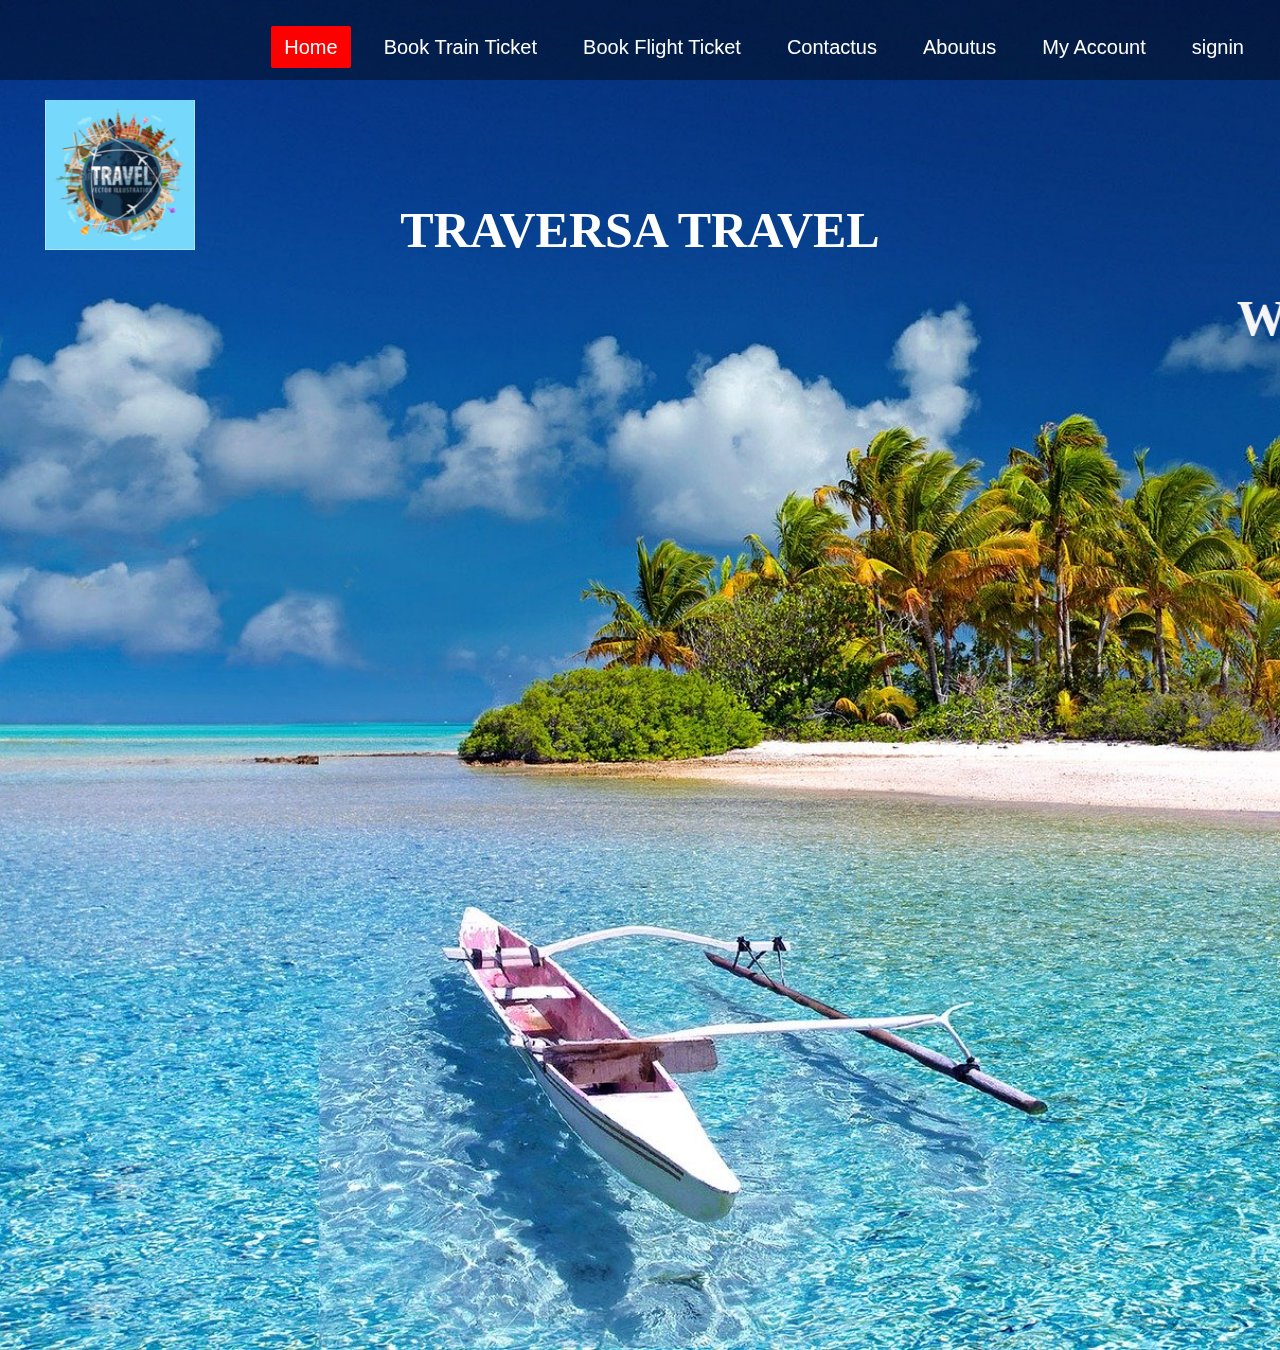
<file: index.html>
<!DOCTYPE html>
<html>
<head>
	
	<title>HOMEPAGE</title>
	<link rel="stylesheet" href="raj.css">
</head>
<body>
	
	<div class="raj">
			<nav class="raj1">
				<img class="logo" src="logo.png">
				<ul>
					<li><a class="active" href="index.html">Home</a></li>
					<li><a href="railway.html">Book Train Ticket</a></li>
					<li><a href="flight.html">Book Flight Ticket</a></li>
					<li><a href="contactus.html">Contactus</a></li>
					<li><a href="aboutus.html">Aboutus</a></li>
					<li><a href="my account.html">My Account</a></li>
					<li><a href="signin.html">signin</a></li>
				</ul>
			</nav>
			<div class="center">
			<h1>TRAVERSA TRAVEL</h1>
			<h2><marquee bgcolor="transparent">Welcome to Online Booking Website</marquee></h2>
			
			
		</div>
</body>
</html>
</file>
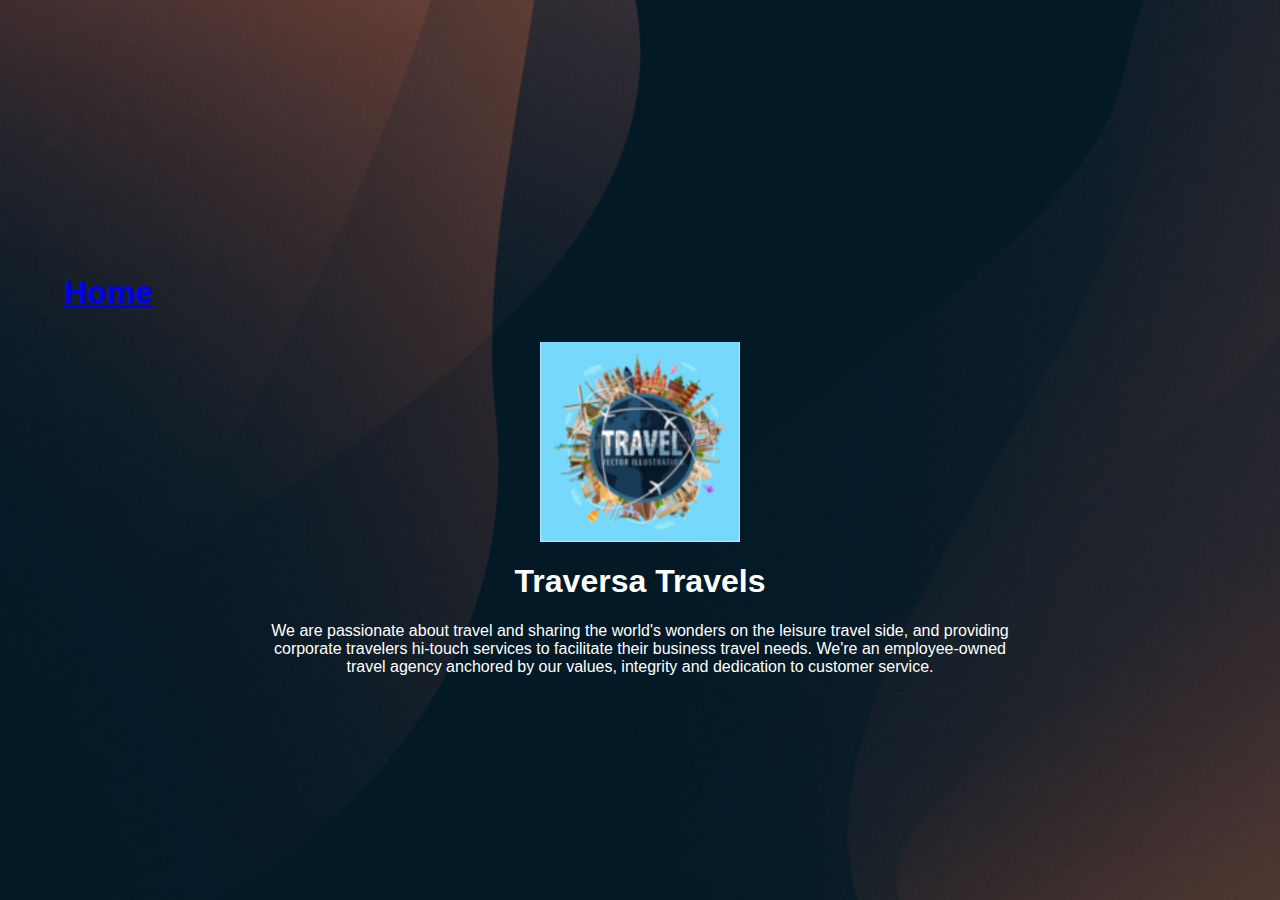
<file: aboutsite.html>
<!DOCTYPE html>
<html>
<head>
	<title>about US UI</title>
	<link rel="stylesheet" type="text/css" href="style..css">

</head>
<body>

	<div class="container">
		<div class="nav">
			
		<div>
			 <span class="active">  <a href="homepage.html"><h1>Home</h1></a></span>
		</div>
		</div>
                <img src="logo.png" height=200 width=200>
		<div class="about-us">
			<div class="who-we-are">
				<h1>Traversa Travels</h1>
				<span>We are passionate about travel and sharing the world's wonders on the leisure travel side, and providing corporate travelers hi-touch services to facilitate their business travel needs. We're an employee-owned travel agency anchored by our values, integrity and dedication to customer service.</span>
			</div>
                     
			
</body>
</html>
</file>
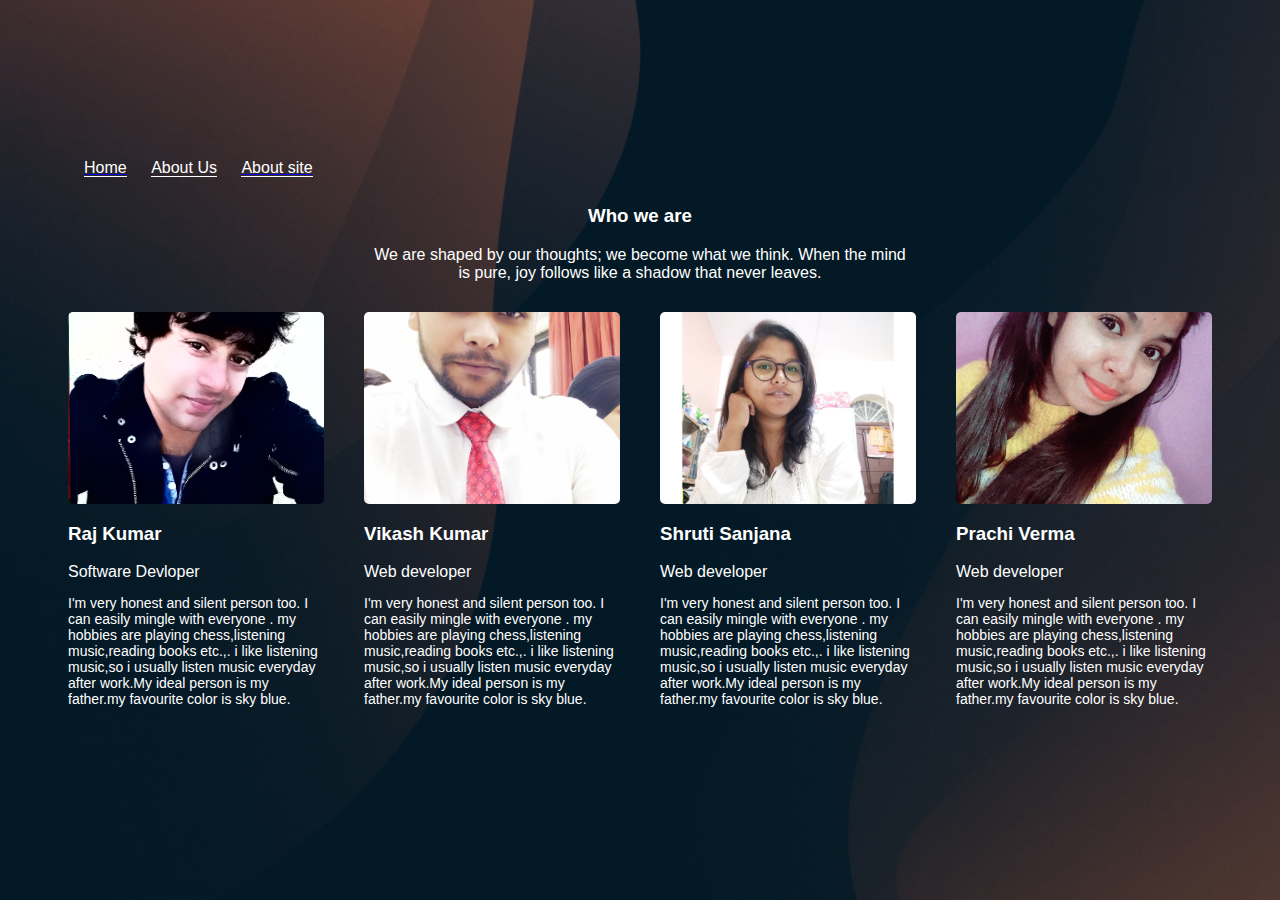
<file: aboutus.html>
<!DOCTYPE html>
<html>
<head>
	<title>about US UI</title>
	<link rel="stylesheet" type="text/css" href="style..css">

</head>
<body>

	<div class="container">
		<div class="nav">
			
		<div>
			<span class="active" >  <a href="homepage.html"><font color="white">Home</font></a></span>
            <span class="active">About Us</span>
            <span class="active">  <a href="aboutsite.html"><font color="white">About site</font></a></span>
        
        
		</div>
		</div>
		<div class="about-us">
			<div class="who-we-are">
				<h3>Who we are</h3>
				<span>We are shaped by our thoughts; we become what we think. When the mind is pure, joy follows like a shadow that never leaves.</span>
			</div>
                     
			<div class="cards">
				<div class="card">
					<div class="card-img card-img1"></div>
					<div class="card-body">
						<h3>Raj Kumar</h3>
						<span>Software Devloper</span>
						<p>I'm very honest and silent person too. I can easily mingle with everyone . my hobbies are playing chess,listening music,reading books etc.,. i like listening music,so i usually listen music everyday after work.My ideal person is my father.my favourite color is sky blue.</p>
					</div>
					</div>
			
			
			<div class="card">
					<div class="card-img card-img2"></div>
					<card class="card-body">
						<h3>Vikash Kumar</h3>
						<span>Web developer</span>
						<p>I'm very honest and silent person too. I can easily mingle with everyone . my hobbies are playing chess,listening music,reading books etc.,. i like listening music,so i usually listen music everyday after work.My ideal person is my father.my favourite color is sky blue.</p>
						<p></p>
					</card>
				</div>
			
			<div class="card">
					<div class="card-img card-img3"></div>
					<card class="card-body">
						<h3>Shruti Sanjana</h3>
						<span>Web developer</span>
						<p>I'm very honest and silent person too. I can easily mingle with everyone . my hobbies are playing chess,listening music,reading books etc.,. i like listening music,so i usually listen music everyday after work.My ideal person is my father.my favourite color is sky blue.</p>
						<p></p>
					</card>
				</div>
			
			<div class="card">
					<div class="card-img card-img4"></div>
					<card class="card-body">
						<h3>Prachi Verma</h3>
						<span>Web developer</span>
						<p>I'm very honest and silent person too. I can easily mingle with everyone . my hobbies are playing chess,listening music,reading books etc.,. i like listening music,so i usually listen music everyday after work.My ideal person is my father.my favourite color is sky blue.</p>
						<p></p>
					</card>
				</div>		
		</div>
	</div>
</body>
</html>
</file>
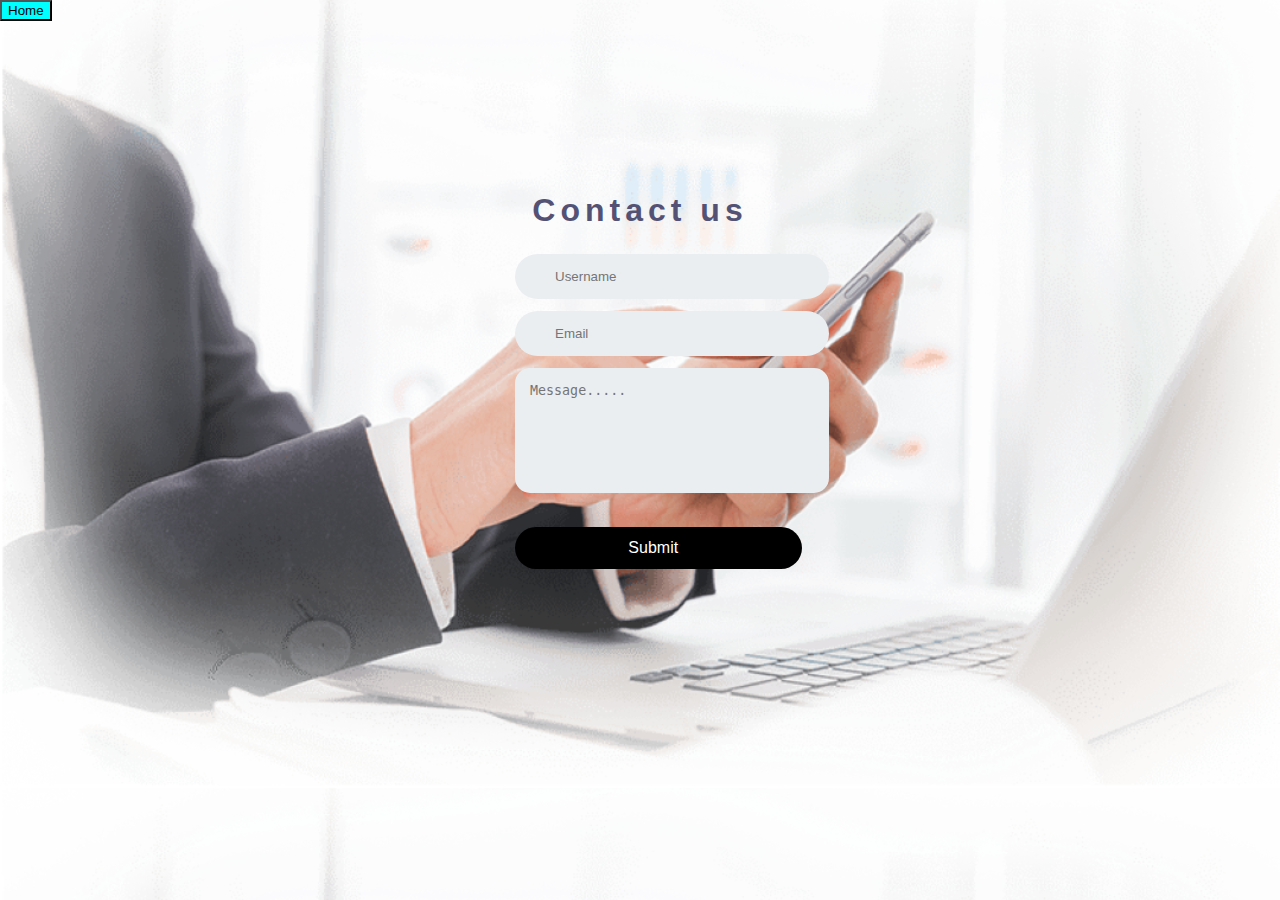
<file: contactus.html>
<!DOCTYPE html>
<html lang="en">
<head>
	<meta charset="UTF-8">
	<title>Simple Contact Us form</title>
	<link rel="stylesheet" type="text/css" href="style3.css">
</head>
<body>
  <form>
    <button type="submit" style="background-color:aqua;width:90px height:70px;"
    formaction="index.html" >Home</button>
  </form>
	  

<div class="contact-us">
  <div class="title">
    <h1>Contact us</h1>
  </div>
  <div class="form">
    <div class="form-items">
      <input type="text" class="input" placeholder="Username">
      <i class="fas fa-user"></i>
    </div>
    <div class="form-items">
      <input type="text" class="input" placeholder="Email">
    </div>
    <div class="form-items">
      <textarea class="input message" cols="30" rows="10" placeholder="Message....."></textarea>
    </div>
  </div>
  
 <div class="btn">
 Submit
    <i class="fas fa-arrow-right"></i>
  </div>
  
  </div>
  
</div>


</body>
</html>
</file>
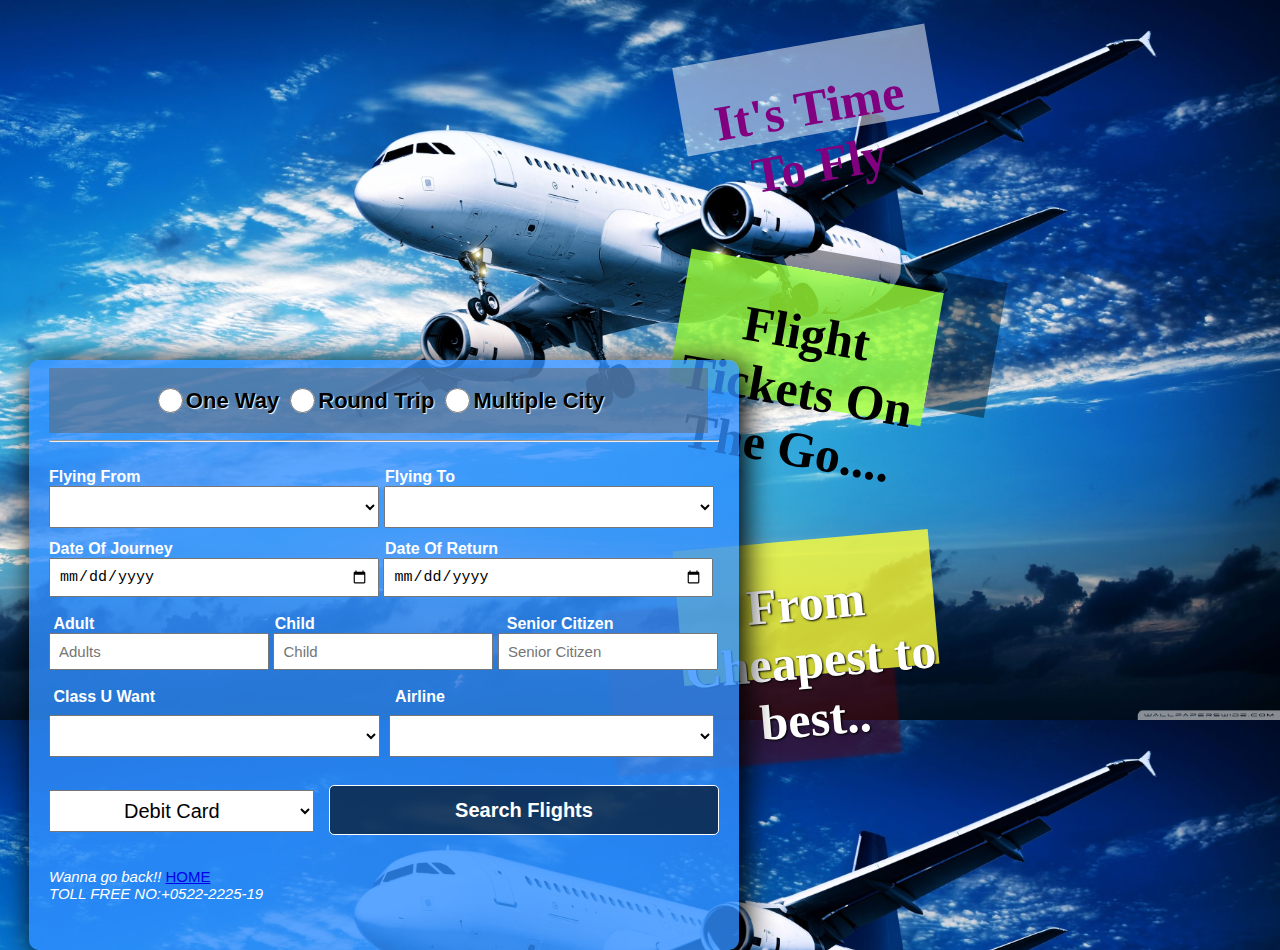
<file: flight.html>
<html>
<head><title>Flight Tickets</title>
<style>
body{
	margin:0;
	font-family:sans-serif;
	background-image:("878615.jpg");
	background-size:100%;
}

#rd1{
	position: relative;
	top: 5;
	left: 0;
	height: 25px;
	width: 25px;
	background-color: #123;
	border-radius: 50%;
}
#rd1 checked{
	background:red;
}
.opt{
	font-size:22px;
	color:black;
	text-shadow:1px 1px 1px white;
	background:rgba(99,99,99,0.5);
	padding:20px 15.5%;
	text-align:center;
}
.form{
	transform:translate(-50%);
	position:relative;
	left:30%;
	top:40%;
	padding:20px;
	width:670px;
	height:550px;
	background:rgba(47, 143, 537, 0.8);
	color:white;
	font-weight:bolder;
	border-radius:10px;
	box-shadow:5px 5px 30px 2px black;

}
hr{
	background:white;
	border-radius:10%;
}
.select{
	padding:8px 100px;
	font-size:20px;
	cursor:pointer;
	margin-right:-5px;
	position:absolute;
	z-index:9;
}
.l1{
	position:absolute;
	left:50px;
	font-size:18px;
	z-index:1;
	font-family:monospace;
	transition:all 0.4s;
	background:white;
	color:black;
	border-radius:10px 10px 0 0;
	padding:5px;
	opacity:0;
	}
.t1{
	padding:8px;
	width:330px;
	font-size:15px;
	z-index:9999;
}
.t2{
	padding:8px;
	width:220px;
	font-size:15px;
	}

.btn1{
	padding:10px;
	position:absolute;
	top:425px;
	left:300px;
	width:390px;
	color:white;
	height:50px;
	font-weight:bolder;
	font-size:20px;
	border:1px solid;
	background:rgba(0,0,0,0.6);
	cursor:pointer;
	transition:all 0.6s;
	border-radius:5px;
}
.btn1:hover{
	background:rgba(182,6,91,0.7);
	box-shadow:3px 3px 15px 2px black;
}
.slog{
width:20%;
height:10%;
position:absolute;
top:5%;
transform:translate(-50%) rotate(-10deg);
left:63%;
background:rgba(255,255,255,0.5);
text-align:center;
}
.slog1{
width:20%;
height:15%;
position:absolute;
top:30%;
transform:translate(-50%) rotate(10deg);
left:63%;
background:rgba(155,955,55,0.8);
box-shadow:60px -20px 0 1px rgba(0,0,0,0.4);
text-align:center;
}
.slog2{
width:20%;
height:15%;
position:absolute;
top:60%;
transform:translate(-50%) rotate(-5deg);
left:63%;
background:rgba(555,555,55,0.8);
box-shadow:-60px 70px 3px 15px rgba(110,0,0,0.4);
text-align:center;
}
</style>
</head>
<body background="878615.jpg">
<span class="slog">
<h1 style="font-family:cursive;font-size:50px; color:purple ">
It's Time To Fly
</h1>
</span>
<span class="slog1">
<h1 style="font-family:cursive;font-size:50px;color:hue ">
Flight Tickets On The Go....
</h1>
</span>
<span class="slog2">
<h1 style="font-family:cursive;font-size:50px; color:white;text-shadow:1px 1px 2px black;">
From Cheapest to best..
</h1>
</span>
<div class=form>
<form class=f1>
<span class=opt>
<input type="radio" id=rd1 name=op required>One Way
<input type="radio" id=rd1 name=op required>Round Trip
<input type="radio" id=rd1 name=op required>Multiple City
</span>
<br><br><hr>
<br>
Flying From &emsp;&emsp;&emsp;&emsp;&emsp;&emsp;&emsp;&emsp;&emsp;&emsp;&emsp;&emsp;&emsp;&emsp;&emsp;Flying To
<br>
<lable class=l1 id=l1 style="top:135px;left:21px">Flying From</lable>
   <select class="select" onmouseover="animatin()" onmouseout="animatout()" style="left:20px" required>
	<option value="0"></option>
	<option value="1">Ahmedabad</option>
	<option value="2">Banglore</option>
	<option value="3">Punjab</option>
	<option value="4">Mumbai</option>
	<option value="5">Dubai</option>
	<option value="6">Singapore</option>
	<option value="7">Delhi</option>
          </select>
		  
	
   <select class="select" onmouseover="animatin1()" onmouseout="animatout1()" style="left:355px" required>
	<option value="0"></option>
	<option value="1">Ahmedabad</option>
	<option value="2">Banglore</option>
	<option value="2">Delhi</option>
	<option value="2">Dubai</option>
	<option value="2">Punjab</option>
	<option value="2">Mumbai</option>
	<option value="2">Singapore</option>
         </select>
<span class=l1 id=l2 style="top:135px; left:356px;">Flying To</span>
<br><br><br>
Date Of Journey&emsp;&emsp;&emsp;&emsp;&emsp;&emsp;&emsp;&emsp;&emsp;&emsp;&emsp;&emsp;&emsp;&nbsp;Date Of Return
<br>
<span onmouseover="animatin2()" onmouseout="animatout2()">
<span class=l1 id=l3 style="top:210px; left:21px" >Date Of Journey</span>
<input type="date" class=t1 placeholder="date of journey"required>
</span>
<span onmouseover="animatin3()" onmouseout="animatout3()" >
<span class=l1 id=l4 style="top:210px; left:355px">Date Of Return</span>
<input type="date" class=t1 placeholder="date of return" required>
</span>
<br><br>
&nbsp;Adult&emsp;&emsp;&emsp;&emsp;&emsp;&emsp;&emsp;&emsp;&emsp;&emsp;&emsp;&nbsp;Child&emsp;&emsp;&emsp;&emsp;&emsp;&emsp;&emsp;&emsp;&emsp;&emsp;&emsp;&emsp;Senior Citizen<br>
<span onmouseover="animatin4()" onmouseout="animatout4()">
<span class=l1 id=l5 style="top:282px; left:21px">Adult</span>
<input type="Number" class=t2 placeholder="Adults" required>
</span>

<span onmouseover="animatin5()" onmouseout="animatout5()">
<span class=l1 id=l6 style="top:282px; left:245.5px">Child</span>
<input type="Number" class=t2 placeholder="Child" required>
</span>

<span onmouseover="animatin6()" onmouseout="animatout6()">
<span class=l1 id=l7 style="top:282px; left:470px">Senior Citizen</span>
<input type="Number" class=t2 placeholder="Senior Citizen" required>
</span>
<span onmouseover="animatin7()" onmouseout="animatout7()">
<span class=l1 id=l8 style="top:355px; left:21px">Class U Want</span>
<select class="select" style="left:20px;top:355px;padding:8px 70px" required>
	<option value="0"></option>
	<option value="1">Economy Class</option>
    <option value="2">First Class</option> 
	<option value="3">Premium Economy</option>
	<option value="4">Bussiness Class</option>
    </select>
	</span>
	<span onmouseover="animatin8()" onmouseout="animatout8()">
<span class=l1 id=l9 style="top:355px; left:361px">Airline</span>
<select class="select" style="left:360px;top:355px;padding:8px 100px" required>
	<option value="0"></option>
	<option value="1">INDIGO</option>
      <option value="2">Air Asia</option>
      <option value="3">Air India</option>
      <option value="4">Go Air</option>
      <option value="5">Jet Airways</option>
      </select>
    </select>
	</span>
	<br><br>&nbsp;Class U Want&emsp;&emsp;&emsp;&emsp;&emsp;&emsp;&emsp;&emsp;&emsp;&emsp;&emsp;&emsp;&emsp;&emsp;&emsp;Airline
	<span onmouseover="animatin9()" onmouseout="animatout9()">
<span class=l1 id=l10 style="top:431px; left:20px">Mode Of Payment</span>
	<select class="select" style="left:20px;top:430px;padding:8px 70px" required>
      <option value="1">Debit Card</option>
      <option value="2">Credit Card</option>
      <option value="3">Paytm</option>
       </select>
	   </span>
	   <input type=submit value="Search Flights" class=btn1>
	   <br><br><br><br><br><br><br><br><br><br><span style="font-weight:normal;font-size:15px;"><i>Wanna go back!! </i><a href="homepage.html">HOME</a><br>
	   <i>TOLL FREE NO:+0522-2225-19</i></span>
</form>
</div>

<script language=javascript>
function animatin(){
document.getElementById("l1").style.top='100px';
document.getElementById("l1").style.opacity='1';	
}
function animatin1(){
document.getElementById("l2").style.top='100px';
document.getElementById("l2").style.opacity='1';	
}
function animatin2(){
document.getElementById("l3").style.top='170px';
document.getElementById("l3").style.opacity='1';	
}
function animatin3(){
document.getElementById("l4").style.top='170px';
document.getElementById("l4").style.opacity='1';	
}
function animatin4(){
document.getElementById("l5").style.top='250px';
document.getElementById("l5").style.opacity='1';	
}
function animatin5(){
document.getElementById("l6").style.top='250px';
document.getElementById("l6").style.opacity='1';	
}
function animatin6(){
document.getElementById("l7").style.top='250px';
document.getElementById("l7").style.opacity='1';	
}
function animatin7(){
document.getElementById("l8").style.top='327px';
document.getElementById("l8").style.opacity='1';	
}
function animatin8(){
document.getElementById("l9").style.top='327px';
document.getElementById("l9").style.opacity='1';	
}
function animatin9(){
document.getElementById("l10").style.top='400px';
document.getElementById("l10").style.opacity='1';	
}
function animatout(){
document.getElementById("l1").style.top='135px';
document.getElementById("l1").style.opacity='0';
}
function animatout1(){
document.getElementById("l2").style.top='135px';
document.getElementById("l2").style.opacity='0';
}
function animatout2(){
document.getElementById("l3").style.top='210px';
document.getElementById("l3").style.opacity='0';
}
function animatout3(){
document.getElementById("l4").style.top='210px';
document.getElementById("l4").style.opacity='0';
}
function animatout4(){
document.getElementById("l5").style.top='282px';
document.getElementById("l5").style.opacity='0';	
}
function animatout5(){
document.getElementById("l6").style.top='282px';
document.getElementById("l6").style.opacity='0';	
}
function animatout6(){
document.getElementById("l7").style.top='282px';
document.getElementById("l7").style.opacity='0';	
}
function animatout7(){
document.getElementById("l8").style.top='357px';
document.getElementById("l8").style.opacity='0';	
}
function animatout8(){
document.getElementById("l9").style.top='357px';
document.getElementById("l9").style.opacity='0';	
}
function animatout9(){
document.getElementById("l10").style.top='421px';
document.getElementById("l10").style.opacity='0';	
}
</script>

</body>
</html>
</file>
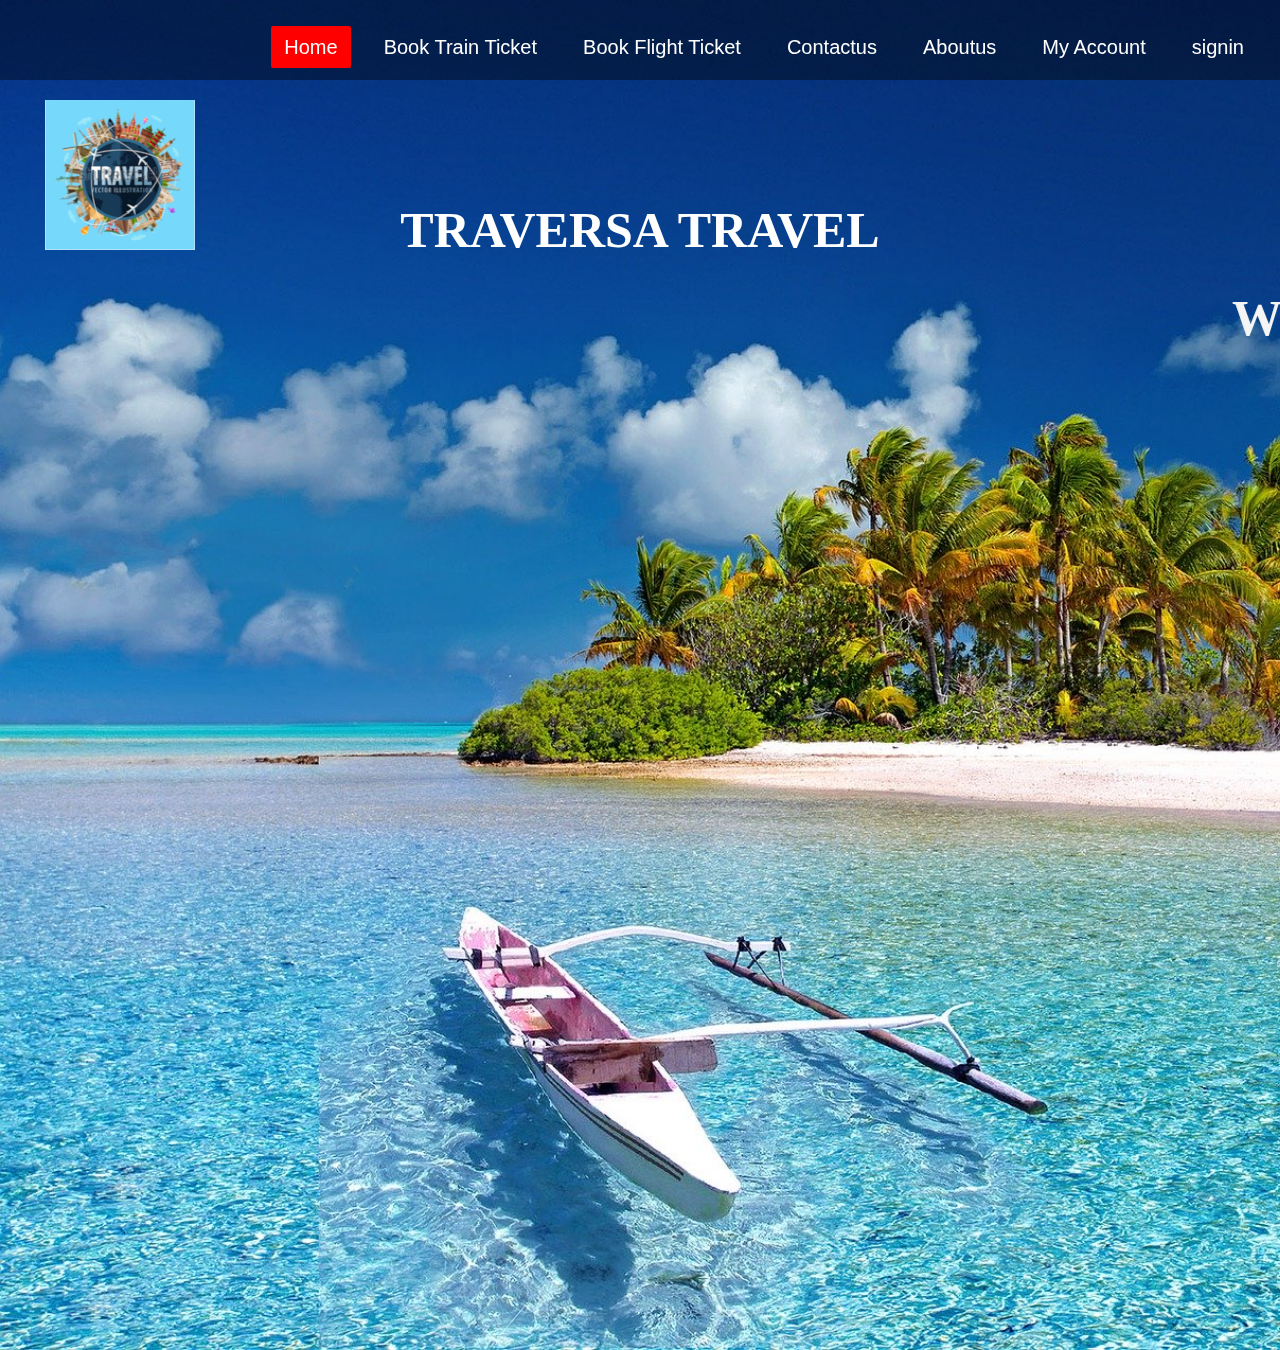
<file: homepage.html>
<!DOCTYPE html>
<html>
<head>
	
	<title>HOMEPAGE</title>
	<link rel="stylesheet" href="raj.css">
</head>
<body>
	
	<div class="raj">
			<nav class="raj1">
				<img class="logo" src="logo.png">
				<ul>
					<li><a class="active" href="homepage.html">Home</a></li>
					<li><a href="railway.html">Book Train Ticket</a></li>
					<li><a href="flight.html">Book Flight Ticket</a></li>
					<li><a href="contactus.html">Contactus</a></li>
					<li><a href="aboutus.html">Aboutus</a></li>
					<li><a href="my account.html">My Account</a></li>
					<li><a href="signin.html">signin</a></li>
				</ul>
			</nav>
			<div class="center">
			<h1>TRAVERSA TRAVEL</h1>
			<h2><marquee bgcolor="transparent">Welcome to Online Booking Website</marquee></h2>
			
			
		</div>
</body>
</html>
</file>
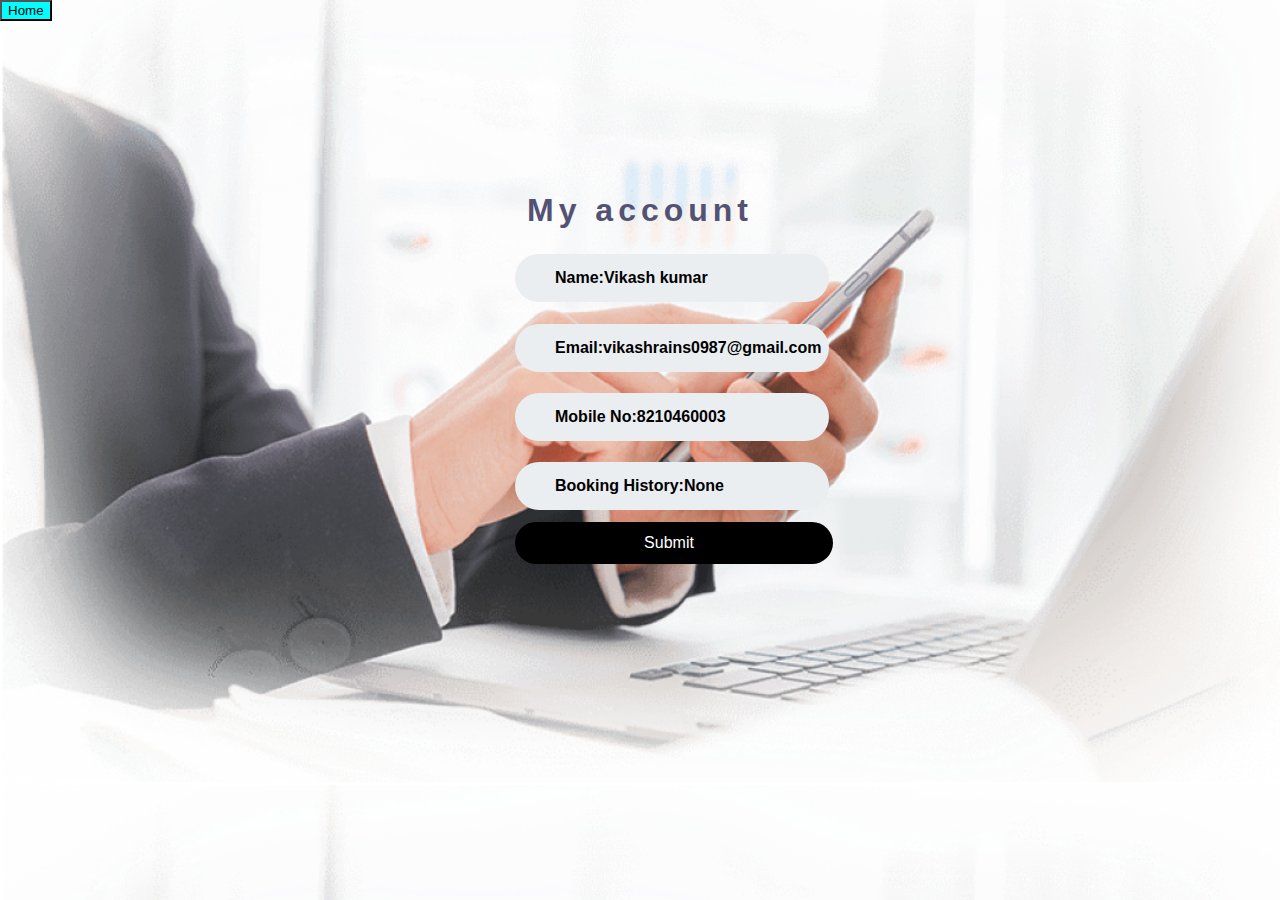
<file: my account.html>
<!DOCTYPE html>
<html lang="en">
<head>
	<meta charset="UTF-8">
	<title>Simple Contact Us form</title>
	<link rel="stylesheet" type="text/css" href="style3.css">
</head>
<body>
  <form>
    <button type="submit" style="background-color:aqua;color=black; width:90px height:70px;"
    formaction="homepage.html" >Home</button>
  </form>
	  

<div class="contact-us">
  <div class="title">
    <h1>My account</h1>
  </div>
  <div class="form">
    <div class="form-items">
       <h4  class="input">Name:Vikash kumar</h4>
      <i class="fas fa-user"></i>
    </div>
    <div class="form-items">
    <h4  class="input">Email:vikashrains0987@gmail.com</h4>
    </div>
  <div class="form-items">
    <h4  class="input">Mobile No:8210460003</h4>
    </div>
     <div class="form-items">
      <h4  class="input">Booking History:None</h4>
    </div>
  
  
  <div class="btn">
    Submit
    <i class="fas fa-arrow-right"></i>
  </div>
  
  
  <div class="social-icons">
    <div class="facebook">
      <i class="fab fa-facebook-f"></i>
    </div>
    <div class="twitter">
      <i class="fab fa-twitter"></i>
    </div>
    <div class="google">
      <i class="fab fa-google-plus-g"></i>
    </div>
  </div>
  
</div>


</body>
</html>
</file>
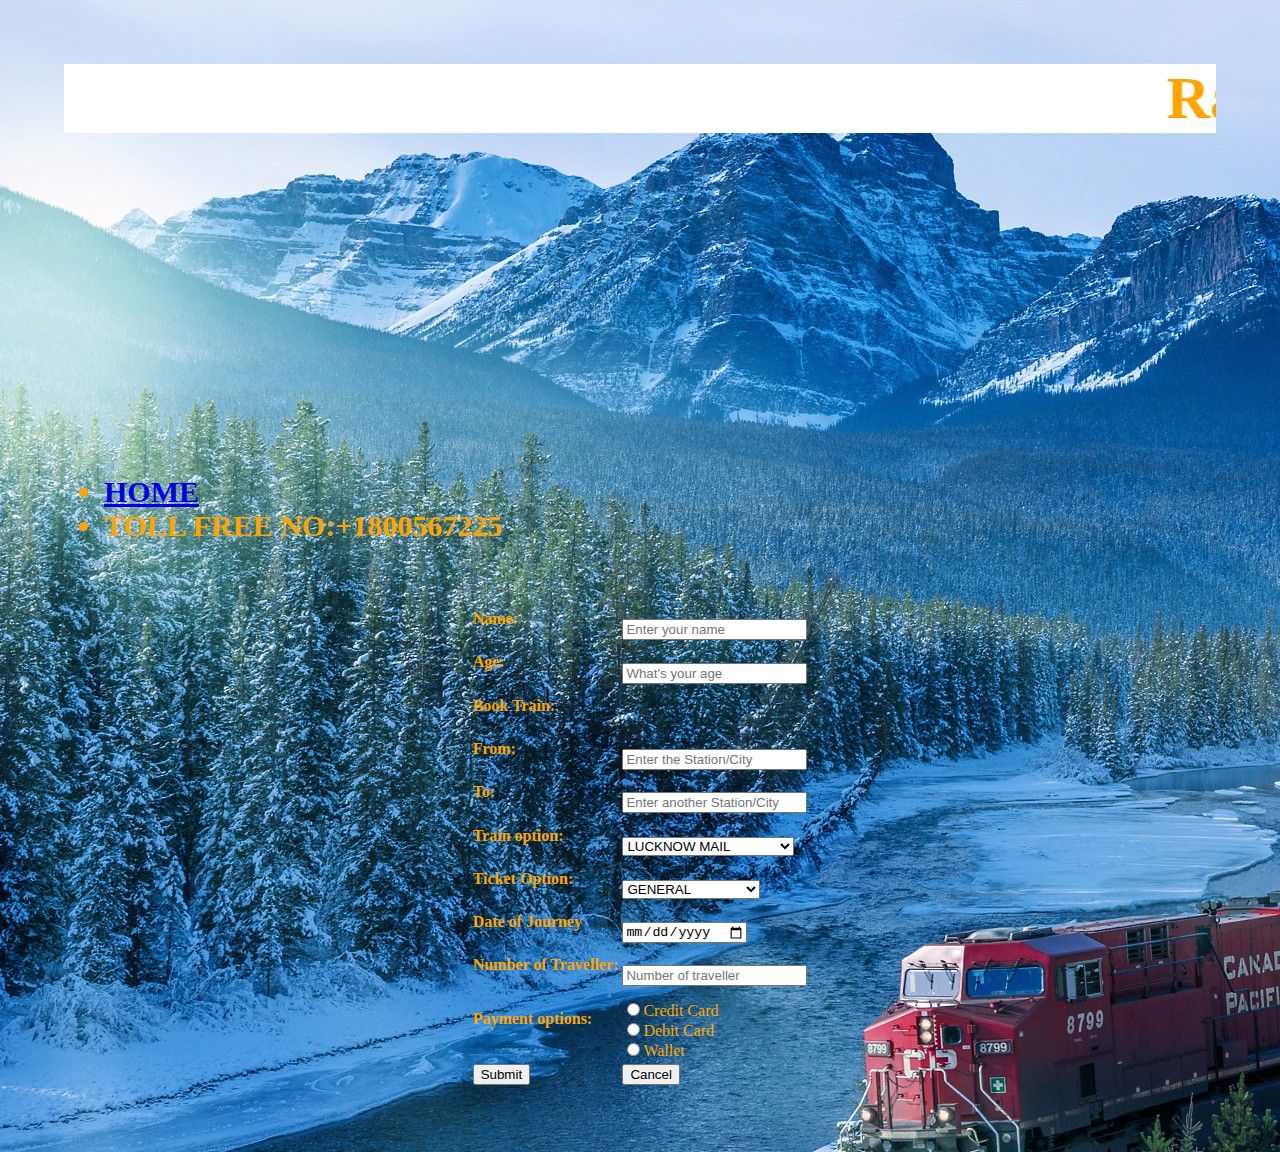
<file: railway.html>
<html>
<head>
<title> INDIAN RAILWAY RESERVATION</title>
<style>
body{
margin:5%;
font-size:30px;
font-weight:bold;
font-family:cursive;
color:orange;
}
</style>
</head>
<body background="598940.jpg">
<form name="Railway" >
<center>
<h1><marquee bgcolor="white">Railway Reservation System</marquee></h1>
<table>
<tr>
<td><h4>Name:</h4></td>
<td><input type="text" name=" " placeholder="Enter your name"></td><br/>
</tr>
<tr>
<td><h4>Age:</h4></td>
<td><input type="Number" name=" " placeholder="What's your age"></td><br/>
</tr>
<tr>
<td><h4>Book Train:</h4></td><br>
</tr>
<tr>
<td><h4>From:</h4></td>
<td><input type="text" name=" "placeholder="Enter the Station/City"></td><br>
</tr>
<tr>
<td><h4>To:</h4></td>
<td><input type="text" name=" "placeholder="Enter another Station/City"></td><br/>
</tr>
<tr>
<td><h4>Train option:</h4></td><br/>
<td><select name="Train Option"><br/>
<Option Value="LKO MAIL">LUCKNOW MAIL</option>
<Option Value="GOMTI EXP">GOMTI EXPRESS</option>
<Option Value="PUSHPAK EXP">PUSHPAK EXPRESS</option>
<Option Value="AMRITSAR EXP">AMRITSAR EXPRESS</option>
<Option Value="HIMGIRI EXP">HIMGIRI EXPRESS</option>
<Option Value="JAMMU TAWI EXP">JAMMU TAWI EXPRESS</option>
<Option Value="INDORE EXP"><INDORE EXPRESS</option>
</select><br/></td></tr>
<tr>
<td><h4>Ticket Option:</h4></td><br/>
<td><select name="Types of Ticket"><br/>
<Option Value="GNL">GENERAL</option>
<Option Value="TKL">TATKAL</option>
<Option Value="PRM TKL">PREMIUM TATKAL</option>
</select><br/></td></tr>
<tr><td><h4>Date of Journey</h4></td>
<td><input type="date"></td>
</tr>
<tr>
<td><h4>Number of Traveller:</h4></td>
<td><input type="text" name=" " placeholder="Number of traveller"></td><br/>
</tr>
<div id="d1">
<ul align="left">
<li><a href="homepage.html">HOME</a></li>
<li>TOLL FREE NO:+1800567225</li>
</ul>
</div> 
<tr>
<td><h4>Payment options:</h4></td><br/>
<td><input type="radio" name="payment" value="CC" />Credit Card<br/><input type="radio" name="payment" value="DC"/>Debit Card<br/>
<input type="radio" name="payment" value="wallet">Wallet<br/>
</td>
<tr>
<td><input type="Submit" value="Submit"</td>
<td><input type="Submit" value="Cancel"</td>
</tr>
</form>
</table>
</body>
</html>
</file>
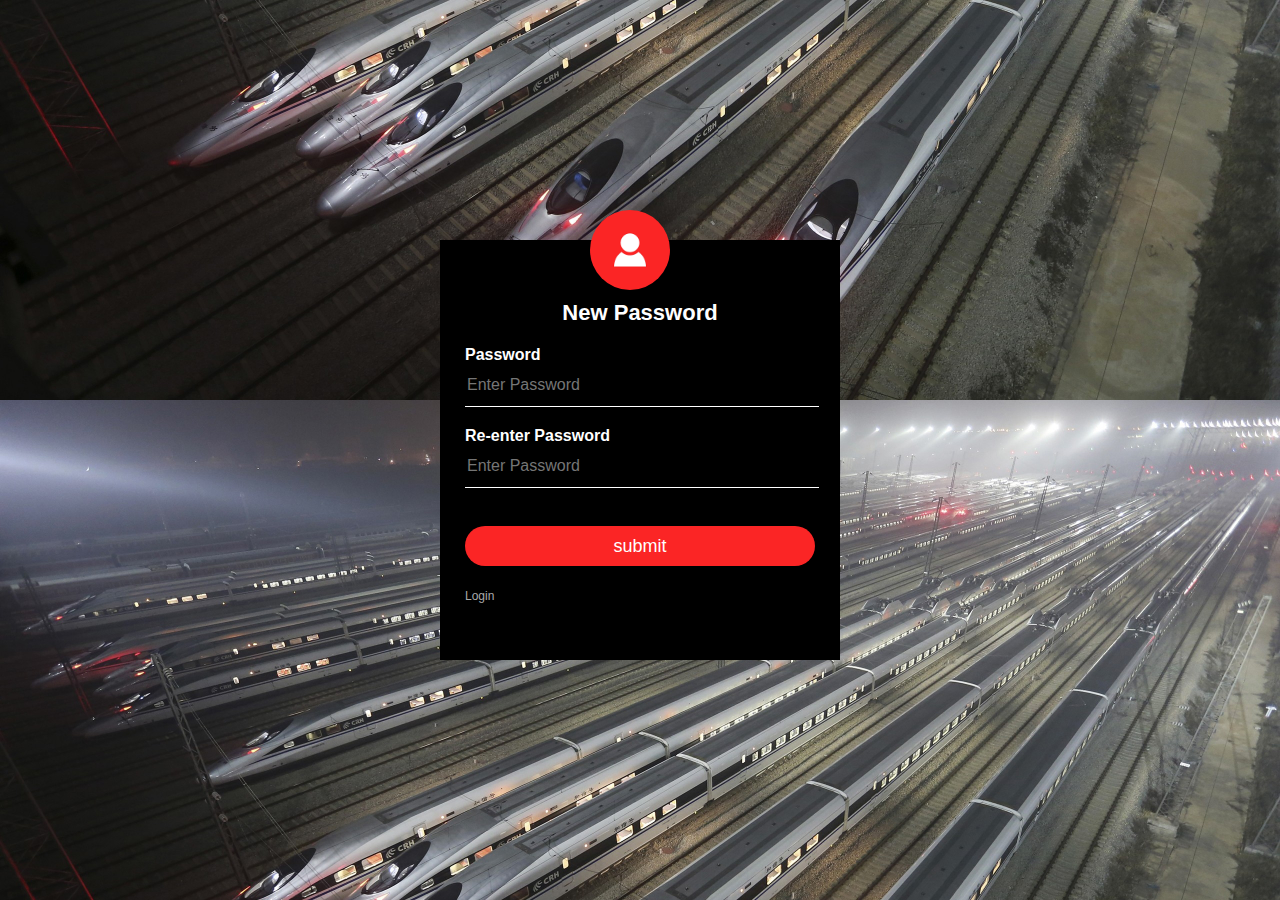
<file: reset password.html>
<!DOCTYPE HTML>
<HTML>
<HEAD>
<TITLE>WEBPAGE</title>
</head>
  <link rel="stylesheet" type="text/css" href="style.css">
<body>
    <div class="loginbox">
    <img src="avatar.png" class="avatar">
        <h1>New Password</h1>
        <form>
         
            <p>Password</p>
            <input type="password" name="" placeholder="Enter Password">
              <p>Re-enter Password</p>
            <input type="password" name="" placeholder="Enter Password"><br><br>
            <input type="submit" name="" value="submit">
           <a href="signin.html">Login</a><br>
            
        </form>
        
    </div>


</body>
</html>
</file>
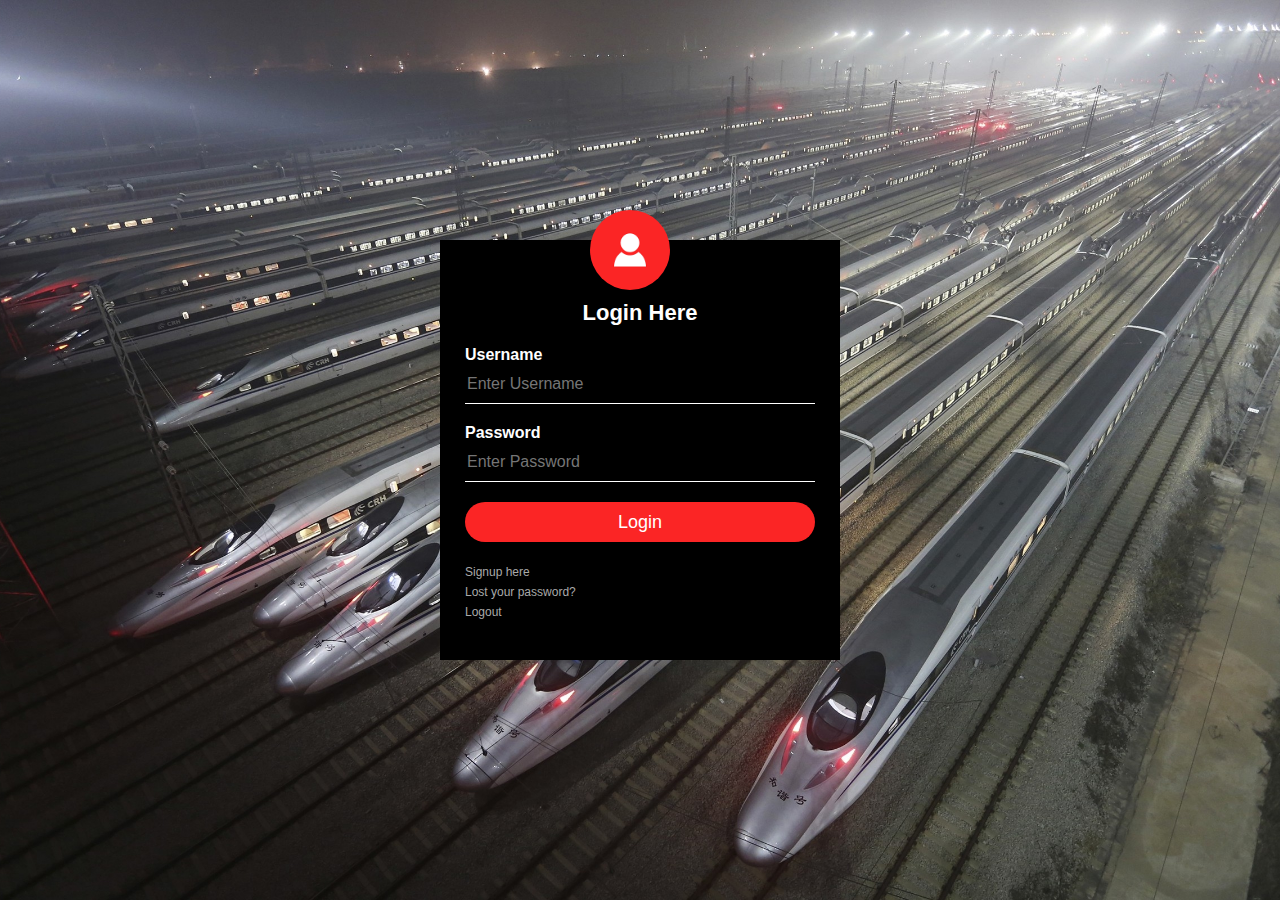
<file: signin.html>
<html>
<head>
<title>Login Form Design</title>
    <link rel="stylesheet" type="text/css" href="style.css">
<body>
    <div class="loginbox">
    <img src="avatar.png" class="avatar">
        <h1>Login Here</h1>
        <form>
            <p>Username</p>
            <input type="text" name="" placeholder="Enter Username">
            <p>Password</p>
            <input type="password" name="" placeholder="Enter Password">
            <input type="submit" name="" value="Login">
            <a href="signup.html">Signup here</a><br>
            <a href="reset password.html">Lost your password?</a><br>
            <a href="homepage.html">Logout</a><br>
           
        </form>
        
    </div>

</body>
</head>
</html>
</file>
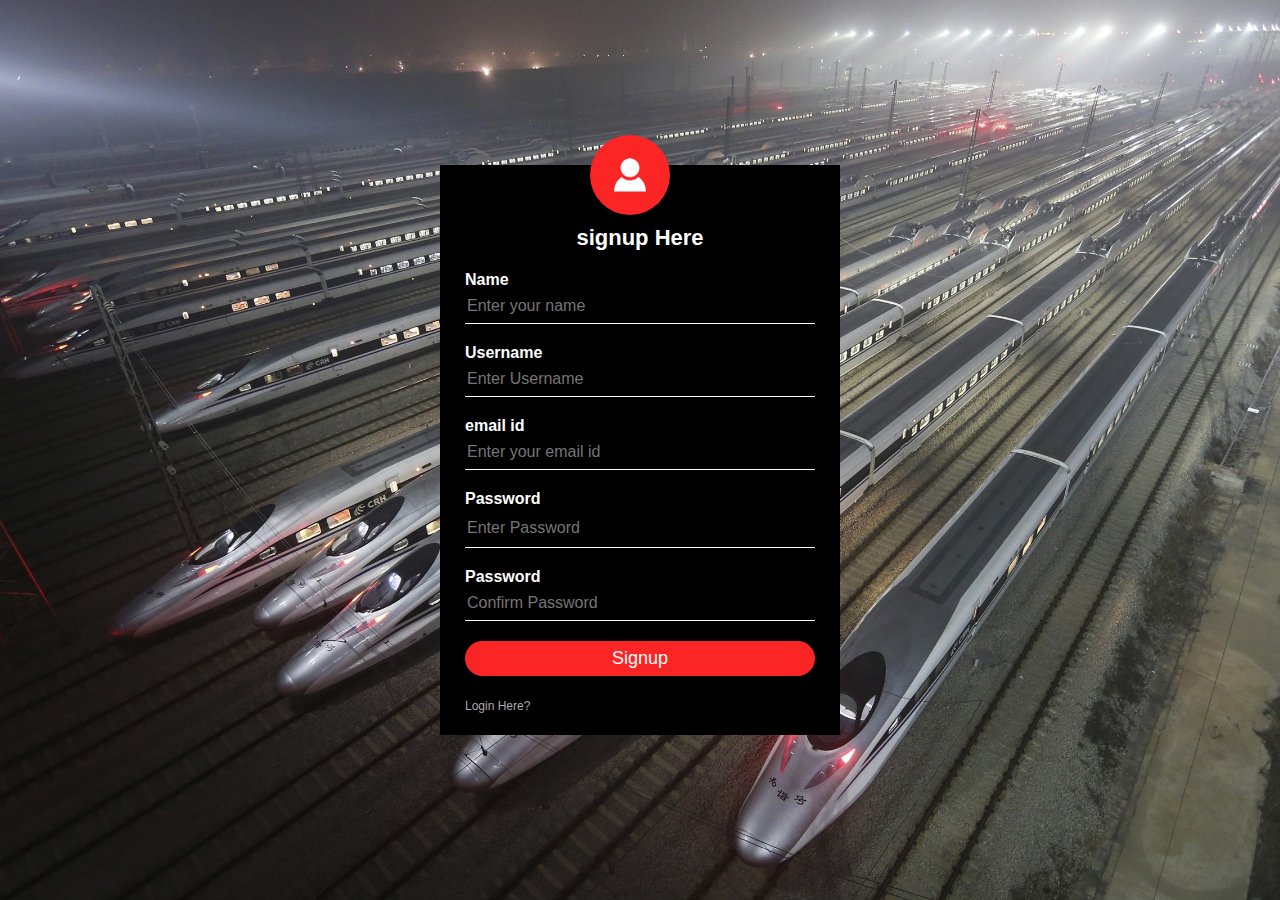
<file: signup.html>
<html>
<head>
<title>signup Form Design</title>
    <link rel="stylesheet" type="text/css" href="style.css">
<body>
    <div class="signupbox">
    <img src="avatar.png" class="avatar">
        <h1>signup Here</h1>
        <form>
            <p>Name</p>
            <input type="text" name="" placeholder="Enter your name">
            <p>Username</p>
            <input type="User name"User name="" placeholder="Enter Username">
            <p>email id</p>
            <input type="email name"email name="" placeholder="Enter your email id">
            <p>Password</p>
            <input type="password" name="" placeholder="Enter Password">
            <p>Password</p>
            <input type="Confirm password" name="" placeholder="Confirm Password">
            <input type="submit" name="" value="Signup">
            <a href="signin.html">Login Here?</a><br>
            
            
        </form>
        
    </div>

</body>
</head>
</html>
</file>
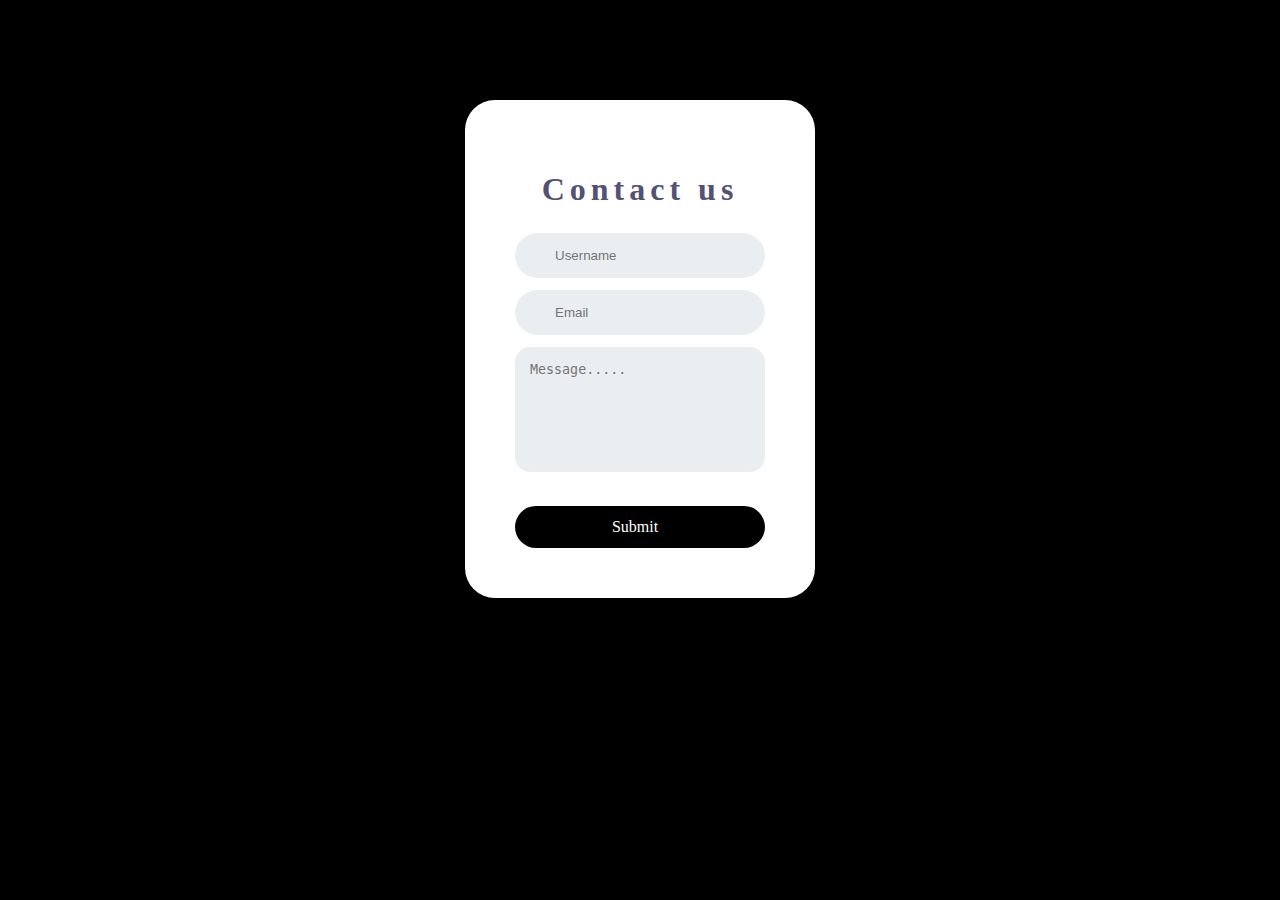
<file: Contactus/contactus.html>
<!DOCTYPE html>
<html lang="en">
<head>
	<meta charset="UTF-8">
	<title>Simple Contact Us form</title>
	<link rel="stylesheet" type="text/css" href="style3.css">
</head>
<body>
	  

<div class="contact-us">
  <div class="title">
    <h1>Contact us</h1>
  </div>
  <div class="form">
    <div class="form-items">
      <input type="text" class="input" placeholder="Username">
      <i class="fas fa-user"></i>
    </div>
    <div class="form-items">
      <input type="text" class="input" placeholder="Email">
    </div>
    <div class="form-items">
      <textarea class="input message" cols="30" rows="10" placeholder="Message....."></textarea>
    </div>
  </div>
  
  <div class="btn">
    Submit
    <i class="fas fa-arrow-right"></i>
  </div>
  
  
  <div class="social-icons">
    <div class="facebook">
      <i class="fab fa-facebook-f"></i>
    </div>
    <div class="twitter">
      <i class="fab fa-twitter"></i>
    </div>
    <div class="google">
      <i class="fab fa-google-plus-g"></i>
    </div>
  </div>
  
</div>


</body>
</html>
</file>
<file: raj.css>
*{
	padding: 0;
	margin: 0;
}
.raj{
	background: url(rajat.jpg) no-repeat;
	background-size: cover;
	height: 150vh;
       
}
.raj1{
	position: fixed;
	height: 80px;
	width: 100%;
	top: 0;
	left: 0;
	background: rgba(0,0,0,0.4);
}
.raj1 .logo{
	width: 150px;
	height: 150px;
	padding: 100px 45px;
}
.raj1 ul{
	float: right;
	margin-right: 15px;
	padding: 7px 0px;
}
.raj1 ul li{
	list-style: none;
	margin: 0 8px;
	display: inline-block;
	line-height: 80px;
}
.raj1 ul li a{
	font-size: 20px;
	font-family: 'Roboto', sans-serif;
	color: white;
	padding: 10px 13px;
	text-decoration: none;
	transition: .4s;
}
.raj1 ul li a.active,
.raj1 ul li a:hover{
	background: red;
	border-radius: 2px;
}
.raj .center{
	position: absolute;
	left: 50%;
	top: 30%;
	transform: translate(-50%, -50%);
	font-family: 'strain';
	user-select: none;
	padding: 25px 15px;
}
.center h1{
	color: white;
	font-size: 50px;
	width: 1400px;
	font-weight: bold;
	text-align: center;
	padding: 20px 55px;
}
.center h2{
	color: whitesmoke;
	font-size: 50px;
	font-weight: bold;
	margin-top: 10px;
	width: 1400px;
	text-align: center;
}
.center .buttons{
	margin: 25px 28px;
}
.buttons button{
	height: 30px;
	width: 150px;
	font-size: 18px;
	font-weight: 600;
	color: #ffb3b3;
	background: red;
	outline: none;
	cursor: pointer;
	border: 1px solid #cc0000;
	border-radius: 25px;
	transition: .4s;
}
.buttons .btn2{
	margin-left: 25px;
}
.buttons button:hover{
	background: #cc0000;
}
</file>
<file: style..css>
body{
	
margin:0;
	
padding: 0;
	
font-family: 'Montserrat', sans-serif;

}


.container{
	
width: 100%;
	
height: 100vh;
	
display: flex;
	
justify-content: center;
	
align-items: center;
	
flex-direction: column;
	
background-image: url(bg3.jpg);
	
background-size: cover;
	
background-position: center center;
	
color:white;
	
padding: 0

}



.nav{
	
display: flex;
	
justify-content: 
space-between;
	
width: 90%;
	
margin:10px;

}


.nav span{
	
margin-left: 20px;

}


.about-us{
	
display: flex;
	
justify-content: center;
	
align-items: center;
	
width: 100%;
	
flex-direction: column;

}


.who-we-are{
	
display: flex;
	
justify-content: center;
	
align-items: center;
	
flex-direction: column;

}


.who-we-are span{
	
width: 60%;
	
align-items: center;

text-align: center;

}


.cards{
	
display: flex;
	
justify-content: center;
	
align-items: center;
	
margin:10px;
	flex-wrap: wrap;

}


.card-img{
	
border-radius: 5px;

}


.cards .card{
	
width: 16rem;
	
margin: 20px;

}


.card p{
	
font-size: 14px;

}


.social-media{
	
width: 90%;
	
display: flex;
	
justify-content: flex-end;

}


.social-media i{
	
margin:10px;

}


.active{
	
border-bottom: 1px solid #fff;

}


.card-img1{
	
width: 100%;
	
height: 12rem;
	
background-image: url('01.png');
	
background-size: cover;
	
background-position: center center;

}


.card-img2{
	
width: 100%;
	
height: 12rem;
	
background-image: url('IMG_20191101_184750.jpg');
	
background-size: cover;
	
background-position: center center;

}


.card-img3{
	
width: 100%;
	
height: 12rem;
	
background-image: url('WhatsApp Image 2020-04-08 at 12.34.27 AM.jpeg');
	
background-size: cover;
	
background-position: center center;

}


.card-img4{
	
width: 100%;
	
height: 12rem;
	
background-image: url('WhatsApp Image 2020-04-07 at 4.01.36 PM.jpeg');
	
background-size: cover;
	
background-position: center center;

}
</file>
<file: style3.css>
body{
    margin: 0;
    padding: 0;
    background: url(ccccccc.png);
    background-size: cover;
    background-position: center;
    font-family: sans-serif;
}

.contact-us{
  width: 250px;
  background:url(contact background.png);
  padding: 50px;
  margin: 100px auto;
  border-radius: 30px;
  position: relative;
}

.title h1{
  color: #535274;
  letter-spacing: 5px;
  margin-bottom: 25px;
  text-align: center;
}

.form,
.form-items{
  width: 112%;
}

.form-items .input{
  width: 100%;
  margin-bottom: 12px;
  padding: 15px 40px;
  box-sizing: border-box;
  background: #ebeef1;
  border: 0px;
  outline: none;
  border-radius: 30px;
}

.form-items .input.message{
  height: 125px;
  border-radius: 15px;
  margin-bottom: 30px;
  padding: 15px 15px;
  resize: none;
}

.btn{
 
  background: black;
  text-align: center;
  color: #fff;
  padding: 12px;
  border-radius: 25px;
  cursor: pointer;
  width:105%;
}

.btn .fas{
  margin-left: 10px;
  font-size: 12px;
}

.form-items{
  position: relative;
}

.form-items .fas{
  position: absolute;
  top: 15px;
  left: 15px;
  color: #9a99aa;
}
</file>
<file: style.css>
body{
    margin: 0;
    padding: 0;
    background: url(pic1.jpg);
    background-size: cover;
    background-position: center;
    font-family: sans-serif;
}

.signupbox{
    width: 400px;
    height: 570px;
    background: #000;
    color: #fff;
    top: 50%;
    left: 50%;
    position: absolute;
    transform: translate(-50%,-50%);
    box-sizing: border-box;
    padding: 60px 25px;
}

.avatar{
    width: 80px;
    height: 80px;
    border-radius: 50%;
    position: absolute;
    top: -30px;
    left: calc(50% - 50px);
}

h1{
    margin: 0;
    padding: 0 0 20px;
    text-align: center;
    font-size: 20px;
}

.signupbox p{
    margin: 0;
    padding: 0;
    font-weight: bold;
}

.signupbox input{
    width: 100%;
    margin-bottom: 20px;
}

.signupbox input[type="text"], input[type="user name"],input[type="email name"], input[type="password"], input[type="Confirm password"]
{
    border: none;
    border-bottom: 1px solid #fff;
    background: transparent;
    outline: none;
    height: 35px;
    color: #fff;
    font-size: 16px;
}
.signupbox input[type="submit"]
{
    border: none;
    outline: none;
    height: 35px;
    background: #fb2525;
    color: #fff;
    font-size: 18px;
    border-radius: 20px;
}
.signinbox input[type="submit"]:hover
{
    cursor: pointer;
    background: #ffc107;
    color: #000;
}
.signupbox a{
    text-decoration: none;
    font-size: 12px;
    line-height: 20px;
    color: darkgrey;
}

.signupbox a:hover
{
    color: #ffc107;
}
body{
    margin: 0;
    padding: 0;
    background: url(pic1.jpg);
    background-size: cover;
    background-position: center;
    font-family: sans-serif;
}

.loginbox{
    width: 400px;
    height: 420px;
    background: #000;
    color: #fff;
    top: 50%;
    left: 50%;
    position: absolute;
    transform: translate(-50%,-50%);
    box-sizing: border-box;
    padding: 60px 25px;
}

.avatar{
    width: 80px;
    height: 80px;
    border-radius: 50%;
    position: absolute;
    top: -30px;
    left: calc(50% - 50px);
}

h1{
    margin: 0;
    padding: 0 0 20px;
    text-align: center;
    font-size: 22px;
}

.loginbox p{
    margin: 0;
    padding: 0;
    font-weight: bold;
}

.loginbox input{
    width: 100%;
    margin-bottom: 20px;
}

.loginbox input[type="text"], input[type="password"]
{
    border: none;
    border-bottom: 1px solid #fff;
    background: transparent;
    outline: none;
    height: 40px;
    color: #fff;
    font-size: 16px;
}
.loginbox input[type="submit"]
{
    border: none;
    outline: none;
    height: 40px;
    background: #fb2525;
    color: #fff;
    font-size: 18px;
    border-radius: 20px;
}
.loginbox input[type="submit"]:hover
{
    cursor: pointer;
    background: #ffc107;
    color: #000;
}
.loginbox a{
    text-decoration: none;
    font-size: 12px;
    line-height: 20px;
    color: darkgrey;
}

.loginbox a:hover
{
    color: #ffc107;
}
</file>
<file: Contactus/style3.css>
body{
  background: black;
}

.contact-us{
  width: 250px;
  background: White;
  padding: 50px;
  margin: 100px auto;
  border-radius: 30px;
  position: relative;
}

.title h1{
  color: #535274;
  letter-spacing: 5px;
  margin-bottom: 25px;
  text-align: center;
}

.form,
.form-items{
  width: 100%;
}

.form-items .input{
  width: 100%;
  margin-bottom: 12px;
  padding: 15px 40px;
  box-sizing: border-box;
  background: #ebeef1;
  border: 0px;
  outline: none;
  border-radius: 30px;
}

.form-items .input.message{
  height: 125px;
  border-radius: 15px;
  margin-bottom: 30px;
  padding: 15px 15px;
  resize: none;
}

.btn{
  background: black;
  text-align: center;
  color: #fff;
  padding: 12px;
  border-radius: 25px;
  cursor: pointer;
}

.btn .fas{
  margin-left: 10px;
  font-size: 12px;
}

.form-items{
  position: relative;
}

.form-items .fas{
  position: absolute;
  top: 15px;
  left: 15px;
  color: #9a99aa;
}
</file>
